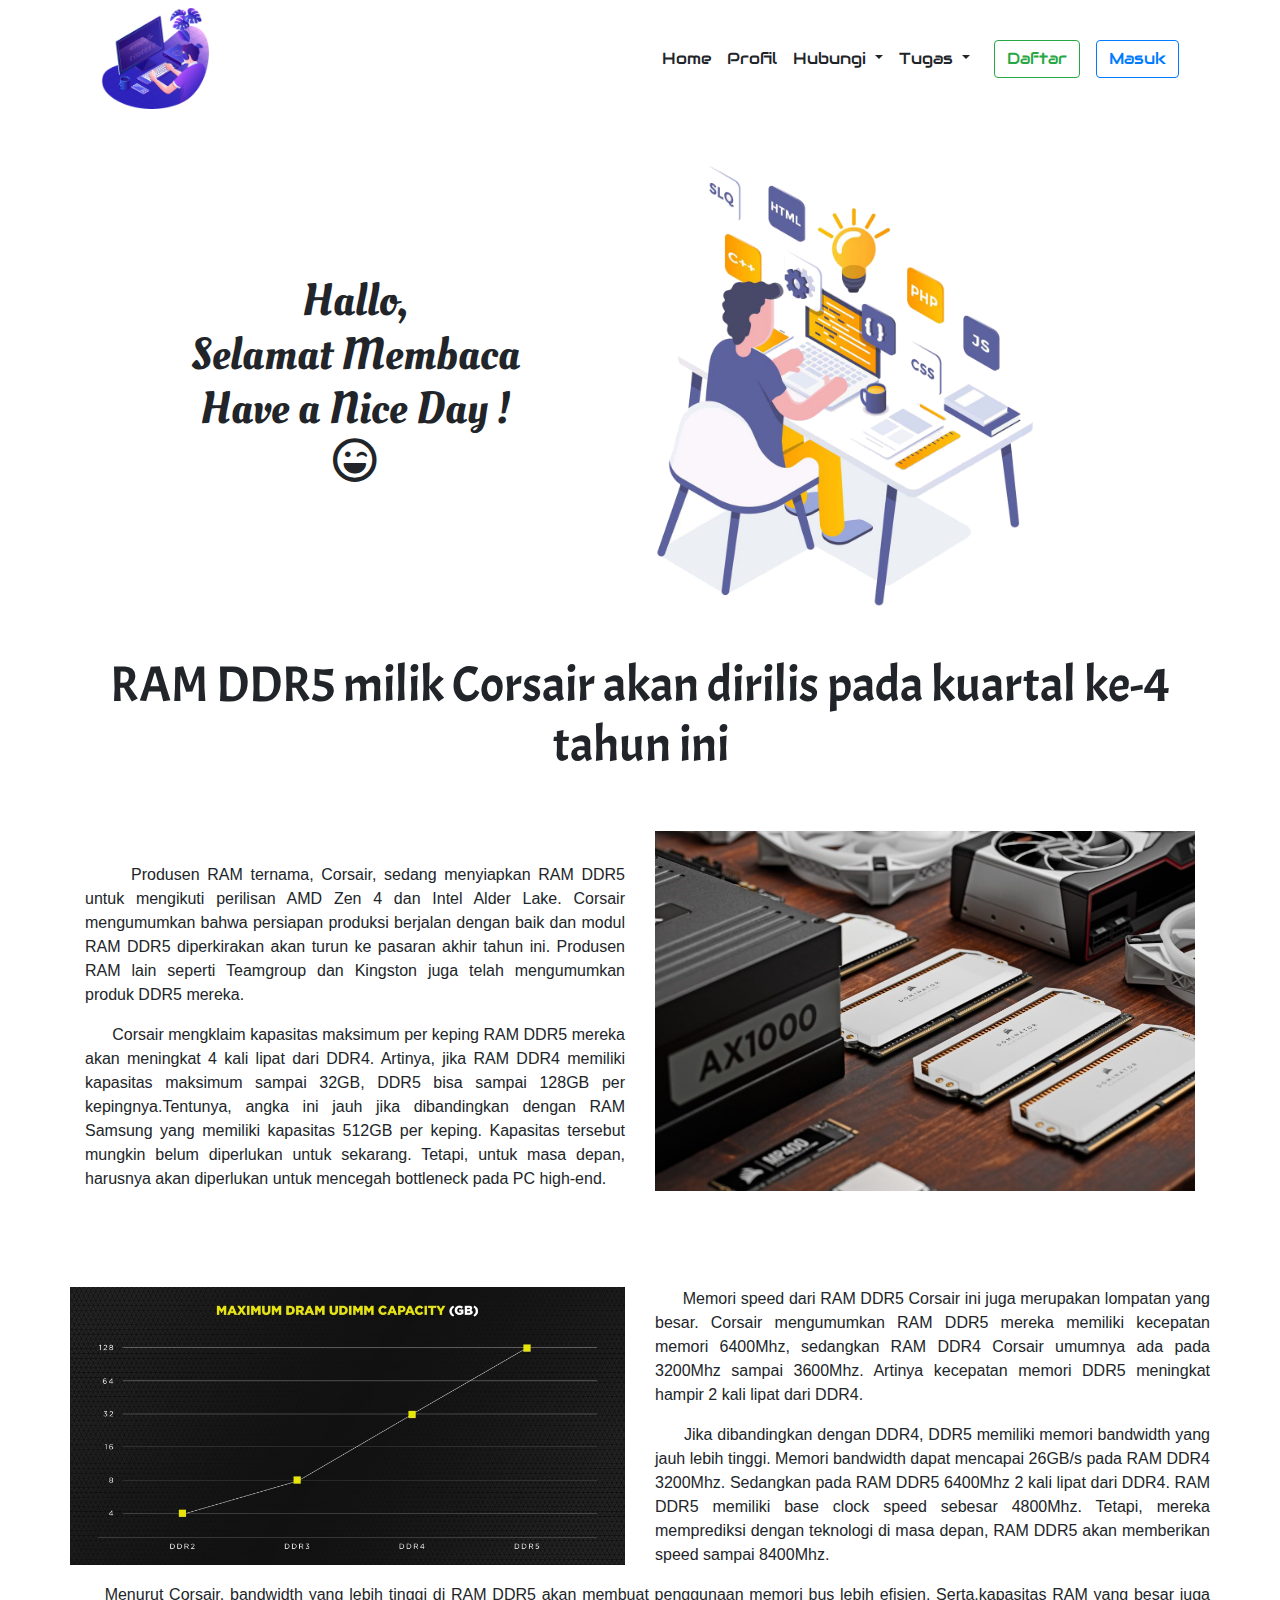
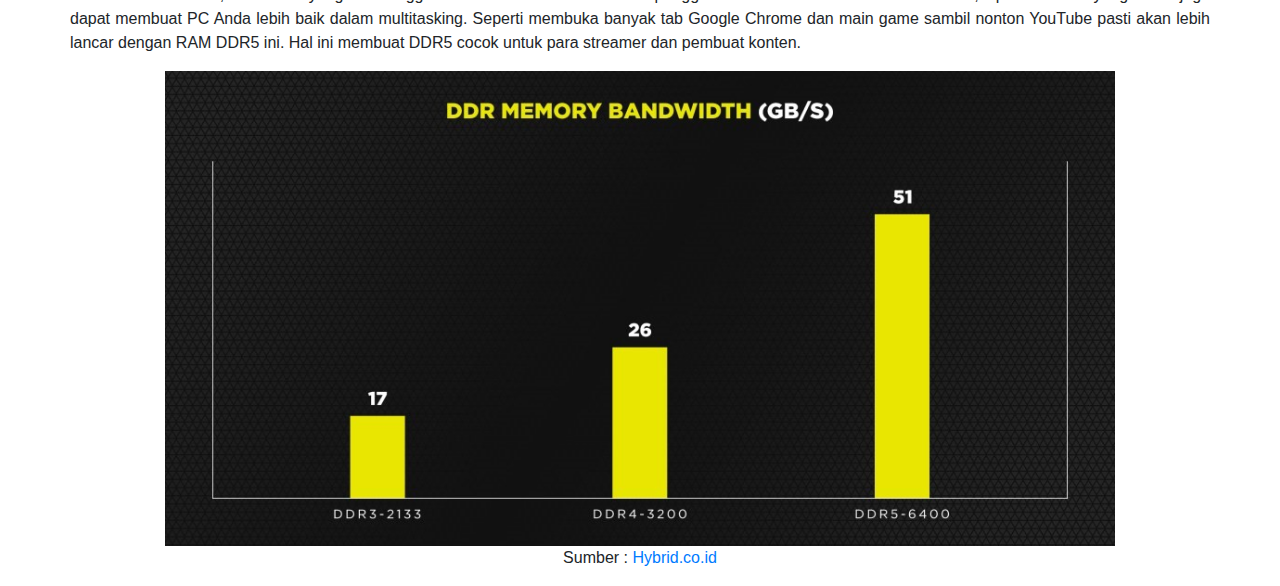
<file: Berita1/berita1.html>
<!DOCTYPE html>
<html lang="en">
<head>
    <meta charset="UTF-8">
    <meta http-equiv="X-UA-Compatible" content="IE=edge">
    <meta name="viewport" content="width=device-width, initial-scale=1.0">
    <title>Berita 1</title>
    <link rel="stylesheet" href="../css/bootstrap.css">
    <link rel="stylesheet" href="../fontawesome-free/css/all.css">
    <style>
        @import url('https://fonts.googleapis.com/css2?family=Acme&display=swap');
        @import url('https://fonts.googleapis.com/css2?family=Audiowide&display=swap');
        @import url('https://fonts.googleapis.com/css2?family=Oleo+Script:wght@700&display=swap');
</style>

</head>
<body>
    <!-- Nagivasi Bar -->
    <div class="container">
        <nav class="navbar navbar-expand-lg navbar-light bg-transparent" style="font-family: 'Audiowide', cursive;">
            <img src="../flat img/web2.png" width="10%" alt="Nav">
            <button class="navbar-toggler" type="button" data-toggle="collapse" data-target="#navbarSupportedContent" aria-controls="navbarSupportedContent" aria-expanded="false" aria-label="Toggle navigation">
                <i class="fas fa-sliders-h"></i>            
            </button>
        
            <div class="collapse navbar-collapse" id="navbarSupportedContent">
                <ul class="navbar-nav ml-auto">
                    <li class="nav-item active">
                        <a class="nav-link text-body" href="../index.html">Home <span class="sr-only">(current)</span></a>
                    </li>
                    <li class="nav-item">
                        <a class="nav-link text-body" href="https://febrizuladhari.github.io/TabelProfil/" target="_blank">Profil</a>
                    </li>
                    <li class="nav-item dropdown">
                        <a class="nav-link dropdown-toggle text-body" href="#" id="navbarDropdown" role="button" data-toggle="dropdown" aria-haspopup="true" aria-expanded="false">
                        Hubungi
                        </a>
                    <div class="dropdown-menu" aria-labelledby="navbarDropdown">
                        <a class="dropdown-item" href="https://www.instagram.com/febri_zuladhari" target="_blank"><i class="fab fa-instagram mr-3"></i>Instagram</a>   
                            <div class="dropdown-divider"></div>
                        <a class="dropdown-item" href="https://www.facebook.com/febri.zuladhari/" target="_blank"><i class="fab fa-facebook mr-3"></i>Facebook</a>
                            <div class="dropdown-divider"></div>
                        <a class="dropdown-item" href="http://bit.ly/2Bio9Zz" target="_blank"><i class="fab fa-whatsapp mr-3"></i>WhatsApp</a>
                            <div class="dropdown-divider"></div>
                        <a class="dropdown-item" href="https://t.me/febrizuladhari" target="_blank"><i class="fab fa-telegram mr-3"></i>Telegram</a>
                            <div class="dropdown-divider"></div>
                        <a class="dropdown-item" href="https://www.youtube.com/channel/UCs9i6SsXJyNT341D6JDXd1A" target="_blank"><i class="fab fa-youtube mr-3"></i>YouTube</a>
                            <div class="dropdown-divider"></div>
                        <a class="dropdown-item" href="mailto:febrizuladhari12345@gmail.com" target="_blank"><i class="fas fa-envelope-square mr-4"></i>Gmail</a>
                    </div>
                    </li>
                    <li class="nav-item dropdown mr-3">
                        <a class="nav-link dropdown-toggle text-body" href="#" id="navbarDropdown" role="button" data-toggle="dropdown" aria-haspopup="true" aria-expanded="false">
                        Tugas
                        </a>
                    <div class="dropdown-menu" aria-labelledby="navbarDropdown">
                        <a class="dropdown-item" href="https://febrizuladhari.github.io/TugasHTML1/" target="_blank"><i class="fas fa-check-circle mr-2"></i>Tugas 1</a>
                            <div class="dropdown-divider"></div>
                        <a class="dropdown-item" href="https://febrizuladhari.github.io/Tugas2CSS/" target="_blank"><i class="fas fa-check-circle mr-2"></i>Tugas 2</a>
                            <div class="dropdown-divider"></div>
                        <a class="dropdown-item" href="https://febrizuladhari.github.io/Tugas3JavaScript/" target="_blank"><i class="fas fa-check-circle mr-2"></i>Tugas 3</a>
                    </div>
                    </li>
                </ul>
                <a type="button" class="btn btn-outline-success" href="https://febrizuladhari.github.io/Tugas2CSS/" target="_blank">Daftar</a>
                <a tabindex="0" class="btn btn-outline-primary ml-3" role="button" data-toggle="popover" data-trigger="focus" title="Tolong Daftar Terlebih Dahulu">Masuk</a>
            </div>
        </nav>
    </div>

    <div class="container mt-5">
        <div class="row">
            <div class="col-lg-6 col-12 align-self-center text-center">
                <h1 style="font-family: 'Oleo Script', cursive; font-size: 45px">
                    Hallo, <br> Selamat Membaca <br> Have a Nice Day ! <br> <i class="far fa-laugh-wink"></i>
                </h1>
            </div>
            <div class="col-lg-6 col-12">
                <img src="../flat img/web5.png" width="70%" alt="Web">
            </div>
        </div>
    </div>


<!-- Berita 1-->
<div class="container mt-5">
    <div class="row text-center">
        <h1 style="font-family: 'Acme', sans-serif; font-size: 50px;">
            RAM DDR5 milik Corsair akan dirilis pada kuartal ke-4 tahun ini
        </h1>
    </div>
    <div class="row">
        <div class="col-lg-6 col-12 text-justify align-self-center">
            <p> &nbsp; &nbsp; &nbsp;
                Produsen RAM ternama, Corsair, sedang menyiapkan RAM DDR5 untuk mengikuti perilisan AMD Zen 4 dan Intel Alder Lake. Corsair mengumumkan bahwa persiapan produksi berjalan dengan  baik dan modul RAM DDR5 diperkirakan akan turun ke pasaran akhir tahun ini. Produsen RAM lain seperti Teamgroup dan Kingston juga telah mengumumkan produk DDR5 mereka. 
            </p>
            <p> &nbsp; &nbsp; &nbsp;
                Corsair mengklaim kapasitas maksimum per keping RAM DDR5 mereka akan meningkat 4 kali lipat dari DDR4. Artinya, jika RAM DDR4 memiliki kapasitas maksimum sampai 32GB, DDR5 bisa sampai 128GB per kepingnya.Tentunya, angka ini jauh jika dibandingkan dengan RAM Samsung yang memiliki kapasitas 512GB per keping. Kapasitas tersebut mungkin belum diperlukan untuk sekarang. Tetapi, untuk masa depan, harusnya akan diperlukan untuk mencegah bottleneck pada PC high-end.
            </p>
        </div>
    <div class="col-lg-6 col-12 mt-5">
        <img src="ddr5_1.jpg" class=”img-fluid"  width="100%" alt="DDR5">
        <br><br><br><br><br>
    </div>

    <div class="row">
        <div class="col-lg-6 col-12">
            <img src="ddr5_2.jpg" class=”img-fluid” width="100%" alt="DDR5">
        </div>
        <div class="col-lg-6 col-12 text-justify  align-self-center">
        <p> &nbsp; &nbsp; &nbsp;
            Memori speed dari RAM DDR5 Corsair ini juga merupakan lompatan yang besar. Corsair mengumumkan RAM DDR5 mereka memiliki kecepatan memori 6400Mhz, sedangkan RAM DDR4 Corsair umumnya ada pada 3200Mhz sampai 3600Mhz. Artinya kecepatan memori DDR5 meningkat hampir 2 kali lipat dari DDR4.
        </p>
        <p> &nbsp; &nbsp; &nbsp;
            Jika dibandingkan dengan DDR4, DDR5 memiliki memori bandwidth yang jauh lebih tinggi. Memori bandwidth dapat mencapai 26GB/s pada RAM DDR4 3200Mhz. Sedangkan pada RAM DDR5 6400Mhz 
            2 kali lipat dari DDR4. RAM DDR5 memiliki base clock speed sebesar 4800Mhz. Tetapi, mereka memprediksi dengan teknologi di masa depan, RAM DDR5 akan memberikan speed sampai 8400Mhz.
        </p>
        </div>
    </div>
    
    <div class="row">
        <div class="col-12 text-justify align-self-center">
            <p> &nbsp; &nbsp; &nbsp;
                Menurut Corsair, bandwidth yang lebih tinggi di RAM DDR5 akan membuat penggunaan memori bus lebih efisien. Serta,kapasitas RAM yang besar juga dapat membuat PC Anda lebih baik dalam multitasking. Seperti membuka banyak tab Google Chrome dan main game sambil nonton YouTube pasti akan lebih lancar dengan RAM DDR5 ini. Hal ini membuat DDR5 cocok untuk para streamer dan pembuat konten.
            </p>
        </div>
        <div class="col-lg-12 col-12 text-center">
            <img src="ddr5_3.jpg" class="img-fluid" width="950px" alt="DDR5">
            <p>
                Sumber : <a href="https://hybrid.co.id/" target="_blank">Hybrid.co.id</a>
            </p>
        </div>
</div>

    <script src="../js/jquery-3.6.0.min.js"></script>
    <script src="../js/bootstrap.js"></script>

</body>
</html>
</file>
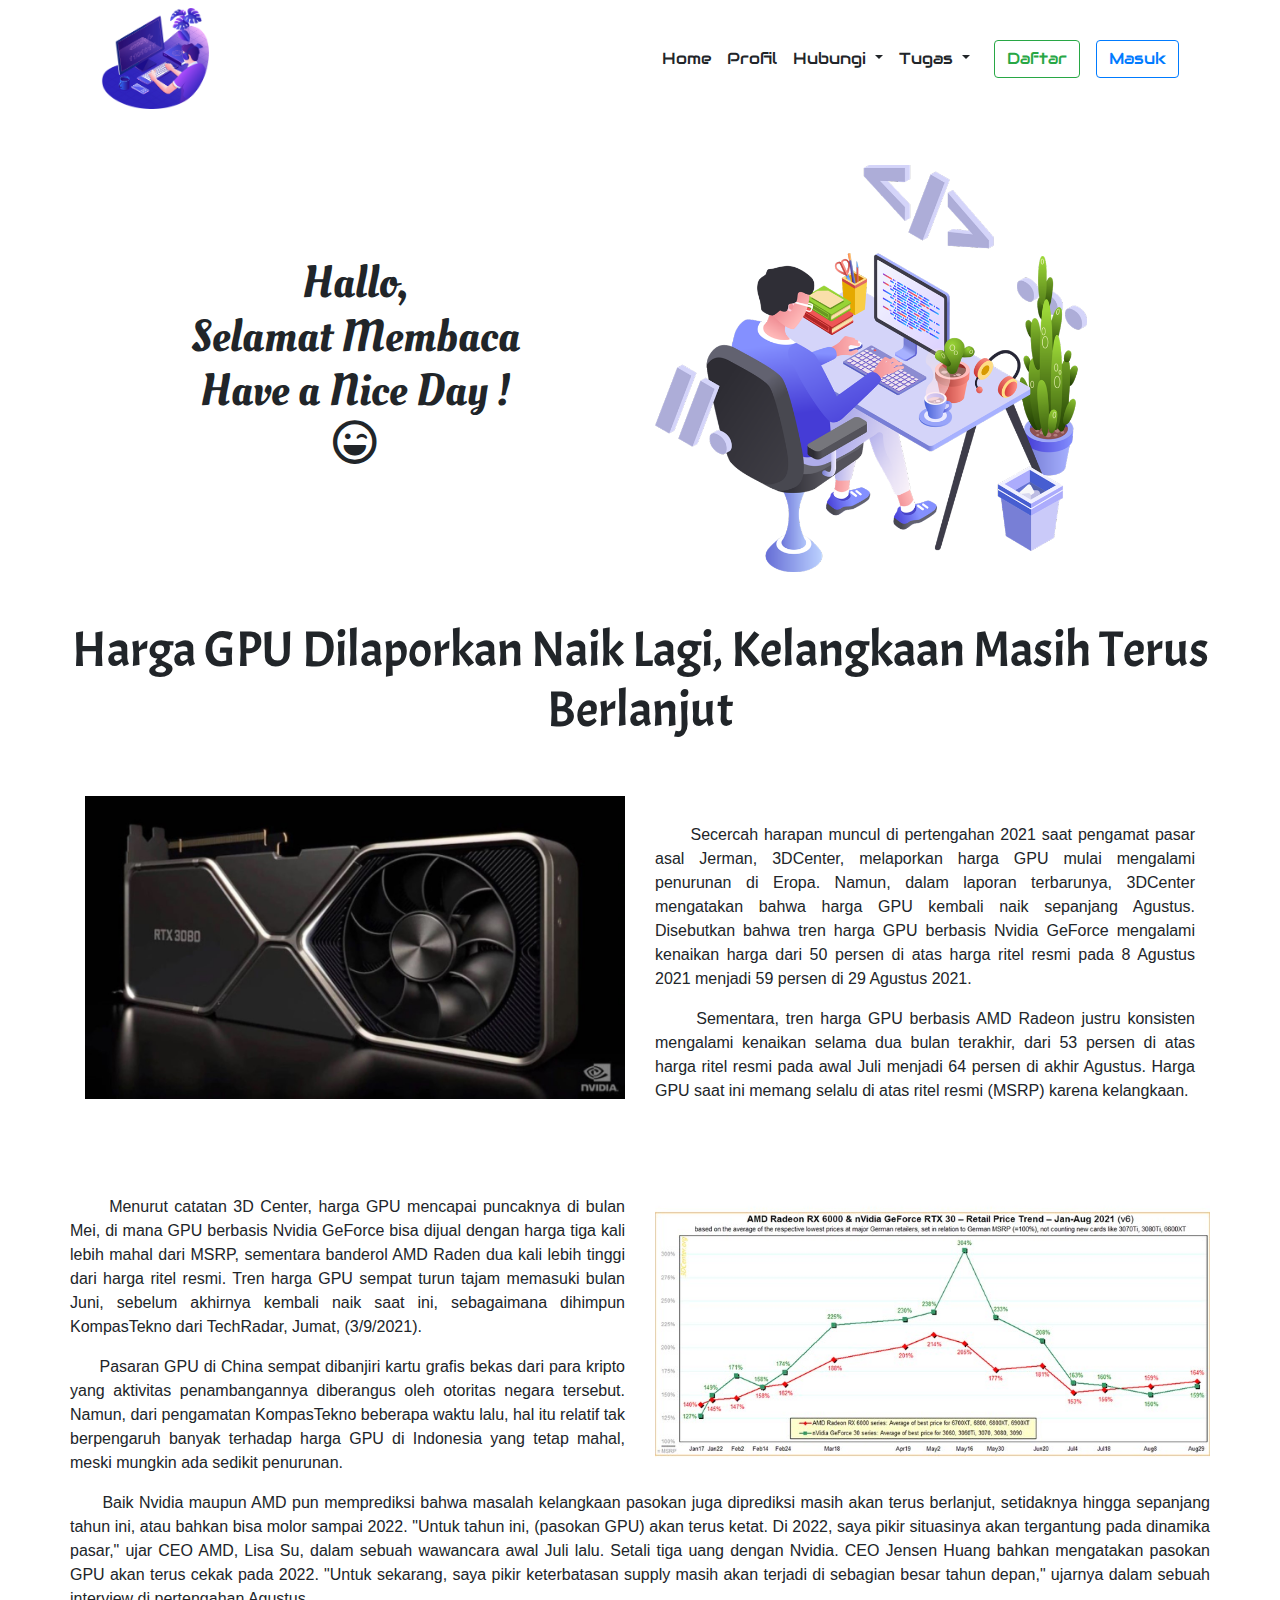
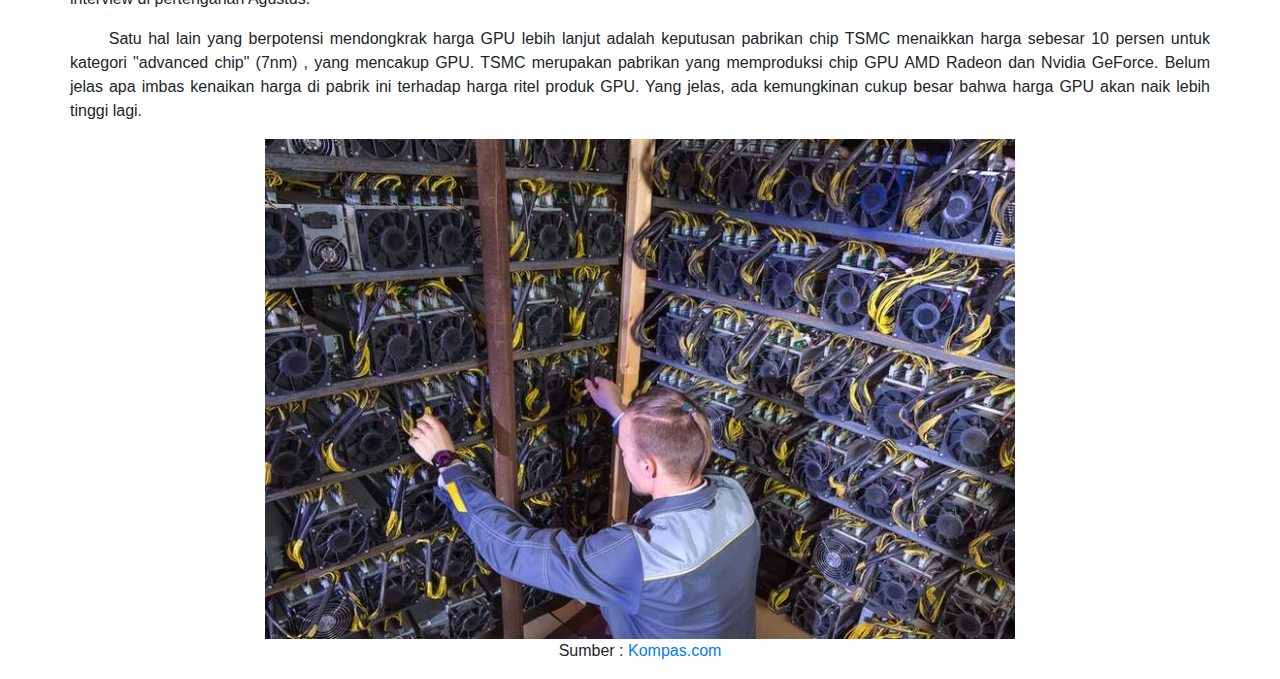
<file: Berita2/berita2.html>
<!DOCTYPE html>
<html lang="en">
<head>
    <meta charset="UTF-8">
    <meta http-equiv="X-UA-Compatible" content="IE=edge">
    <meta name="viewport" content="width=device-width, initial-scale=1.0">
    <title>Berita 2</title>
    <link rel="stylesheet" href="../css/bootstrap.css">
    <link rel="stylesheet" href="../fontawesome-free/css/all.css">
    <style>
        @import url('https://fonts.googleapis.com/css2?family=Acme&display=swap');
        @import url('https://fonts.googleapis.com/css2?family=Audiowide&display=swap');
        @import url('https://fonts.googleapis.com/css2?family=Oleo+Script:wght@700&display=swap');
    </style>
</head>
<body>
    <!-- Nagivasi Bar -->
    <div class="container">
        <nav class="navbar navbar-expand-lg navbar-light bg-transparent" style="font-family: 'Audiowide', cursive;">
            <img src="../flat img/web2.png" width="10%" alt="Nav">
            <button class="navbar-toggler" type="button" data-toggle="collapse" data-target="#navbarSupportedContent" aria-controls="navbarSupportedContent" aria-expanded="false" aria-label="Toggle navigation">
                <i class="fas fa-sliders-h"></i>            
            </button>
        
            <div class="collapse navbar-collapse" id="navbarSupportedContent">
                <ul class="navbar-nav ml-auto">
                    <li class="nav-item active">
                        <a class="nav-link text-body" href="../index.html">Home <span class="sr-only">(current)</span></a>
                    </li>
                    <li class="nav-item">
                        <a class="nav-link text-body" href="https://febrizuladhari.github.io/TabelProfil/" target="_blank">Profil</a>
                    </li>
                    <li class="nav-item dropdown">
                        <a class="nav-link dropdown-toggle text-body" href="#" id="navbarDropdown" role="button" data-toggle="dropdown" aria-haspopup="true" aria-expanded="false">
                        Hubungi
                        </a>
                    <div class="dropdown-menu" aria-labelledby="navbarDropdown">
                        <a class="dropdown-item" href="https://www.instagram.com/febri_zuladhari" target="_blank"><i class="fab fa-instagram mr-3"></i>Instagram</a>   
                            <div class="dropdown-divider"></div>
                        <a class="dropdown-item" href="https://www.facebook.com/febri.zuladhari/" target="_blank"><i class="fab fa-facebook mr-3"></i>Facebook</a>
                            <div class="dropdown-divider"></div>
                        <a class="dropdown-item" href="http://bit.ly/2Bio9Zz" target="_blank"><i class="fab fa-whatsapp mr-3"></i>WhatsApp</a>
                            <div class="dropdown-divider"></div>
                        <a class="dropdown-item" href="https://t.me/febrizuladhari" target="_blank"><i class="fab fa-telegram mr-3"></i>Telegram</a>
                            <div class="dropdown-divider"></div>
                        <a class="dropdown-item" href="https://www.youtube.com/channel/UCs9i6SsXJyNT341D6JDXd1A" target="_blank"><i class="fab fa-youtube mr-3"></i>YouTube</a>
                            <div class="dropdown-divider"></div>
                        <a class="dropdown-item" href="mailto:febrizuladhari12345@gmail.com" target="_blank"><i class="fas fa-envelope-square mr-4"></i>Gmail</a>
                    </div>
                    </li>
                    <li class="nav-item dropdown mr-3">
                        <a class="nav-link dropdown-toggle text-body" href="#" id="navbarDropdown" role="button" data-toggle="dropdown" aria-haspopup="true" aria-expanded="false">
                        Tugas
                        </a>
                    <div class="dropdown-menu" aria-labelledby="navbarDropdown">
                        <a class="dropdown-item" href="https://febrizuladhari.github.io/TugasHTML1/" target="_blank"><i class="fas fa-check-circle mr-2"></i>Tugas 1</a>
                            <div class="dropdown-divider"></div>
                        <a class="dropdown-item" href="https://febrizuladhari.github.io/Tugas2CSS/" target="_blank"><i class="fas fa-check-circle mr-2"></i>Tugas 2</a>
                            <div class="dropdown-divider"></div>
                        <a class="dropdown-item" href="https://febrizuladhari.github.io/Tugas3JavaScript/" target="_blank"><i class="fas fa-check-circle mr-2"></i>Tugas 3</a>
                    </div>
                    </li>
                </ul>
                <a type="button" class="btn btn-outline-success" href="https://febrizuladhari.github.io/Tugas2CSS/" target="_blank">Daftar</a>
                <a tabindex="0" class="btn btn-outline-primary ml-3" role="button" data-toggle="popover" data-trigger="focus" title="Tolong Daftar Terlebih Dahulu">Masuk</a>
            </div>
        </nav>
    </div>

    <div class="container mt-5">
        <div class="row">
            <div class="col-lg-6 col-12 align-self-center text-center">
                <h1 style="font-family: 'Oleo Script', cursive; font-size: 45px">
                    Hallo, <br> Selamat Membaca <br> Have a Nice Day ! <br> <i class="far fa-laugh-wink"></i>
                </h1>
            </div>
            <div class="col-lg-6 col-12">
                <img src="../flat img/web1.png" width="80%" alt="Web">
            </div>
        </div>
    </div>


<!-- Berita 2-->
<div class="container mt-5">
    <div class="row text-center">
        <h1 style="font-family: 'Acme', sans-serif; font-size: 50px;">
            Harga GPU Dilaporkan Naik Lagi, Kelangkaan Masih Terus Berlanjut
        </h1>
    </div>
    <div class="row">
        <div class="col-lg-6 col-12 mt-5">
            <img src="vga2.jpg" class=”img-fluid"  width="100%" alt="VGA Card">
            <br><br><br><br><br>
        </div>
        <div class="col-lg-6 col-12 text-justify align-self-center">
            <p> &nbsp; &nbsp; &nbsp;
                Secercah harapan muncul di pertengahan 2021 saat pengamat pasar asal Jerman, 3DCenter, melaporkan harga GPU mulai mengalami penurunan di Eropa. Namun, dalam laporan terbarunya, 3DCenter mengatakan bahwa harga GPU kembali naik sepanjang Agustus. Disebutkan bahwa tren harga GPU berbasis Nvidia GeForce mengalami kenaikan harga dari 50 persen di atas harga ritel resmi pada 8 Agustus 2021 menjadi 59 persen di 29 Agustus 2021.
            </p>
            <p> &nbsp; &nbsp; &nbsp;
                Sementara, tren harga GPU berbasis AMD Radeon justru konsisten mengalami kenaikan selama dua bulan terakhir, dari 53 persen di atas harga ritel resmi pada awal Juli menjadi 64 persen di akhir Agustus. Harga GPU saat ini memang selalu di atas ritel resmi (MSRP) karena kelangkaan.
            </p>
        </div>

    <div class="row">
        <div class="col-lg-6 col-12 text-justify align-self-center">
        <p> &nbsp; &nbsp; &nbsp;
            Menurut catatan 3D Center, harga GPU mencapai puncaknya di bulan Mei, di mana GPU berbasis Nvidia GeForce bisa dijual dengan harga tiga kali lebih mahal dari MSRP, sementara banderol AMD Raden dua kali lebih tinggi dari harga ritel resmi. Tren harga GPU sempat turun tajam memasuki bulan Juni, sebelum akhirnya kembali naik saat ini, sebagaimana dihimpun KompasTekno dari TechRadar, Jumat, (3/9/2021).
        </p>
        <p> &nbsp; &nbsp; &nbsp;
            Pasaran GPU di China sempat dibanjiri kartu grafis bekas dari para kripto yang aktivitas penambangannya diberangus oleh otoritas negara tersebut. Namun, dari pengamatan KompasTekno beberapa waktu lalu, hal itu relatif tak berpengaruh banyak terhadap harga GPU di Indonesia yang tetap mahal, meski mungkin ada sedikit penurunan.
        </p>
        </div>
        <div class="col-lg-6 col-12">
            <img src="vga3.jpg" class=”img-fluid” width="100%" alt="Capacity">
        </div>
    </div>
    
    <div class="row">
        <div class="col-12 text-justify align-self-center">
            <p> &nbsp; &nbsp; &nbsp;
                Baik Nvidia maupun AMD pun memprediksi bahwa masalah kelangkaan pasokan juga diprediksi masih akan terus berlanjut, setidaknya hingga sepanjang tahun ini, atau bahkan bisa molor sampai 2022. "Untuk tahun ini, (pasokan GPU) akan terus ketat. Di 2022, saya pikir situasinya akan tergantung pada dinamika pasar," ujar CEO AMD, Lisa Su, dalam sebuah wawancara awal Juli lalu. Setali tiga uang dengan Nvidia. CEO Jensen Huang bahkan mengatakan pasokan GPU akan terus cekak pada 2022. "Untuk sekarang, saya pikir keterbatasan supply masih akan terjadi di sebagian besar tahun depan," ujarnya dalam sebuah interview di pertengahan Agustus.
            </p>
            <p> &nbsp; &nbsp; &nbsp;
                Satu hal lain yang berpotensi mendongkrak harga GPU lebih lanjut adalah keputusan pabrikan chip TSMC menaikkan harga sebesar 10 persen untuk kategori "advanced chip" (7nm) , yang mencakup GPU. TSMC merupakan pabrikan yang memproduksi chip GPU AMD Radeon dan Nvidia GeForce. Belum jelas apa imbas kenaikan harga di pabrik ini terhadap harga ritel produk GPU. Yang jelas, ada kemungkinan cukup besar bahwa harga GPU akan naik lebih tinggi lagi.
            </p>
        </div>
        <div class="col-lg-12 col-12 text-center">
            <img src="vga4.jpg" class="img-fluid" width="750px" alt="Bandwidth">
            <p>
                Sumber : <a href="https://www.kompas.com/" target="_blank">Kompas.com</a>
            </p>
        </div>
</div>

    <script src="../js/jquery-3.6.0.min.js"></script>
    <script src="../js/bootstrap.js"></script>

</body>
</html>
</file>
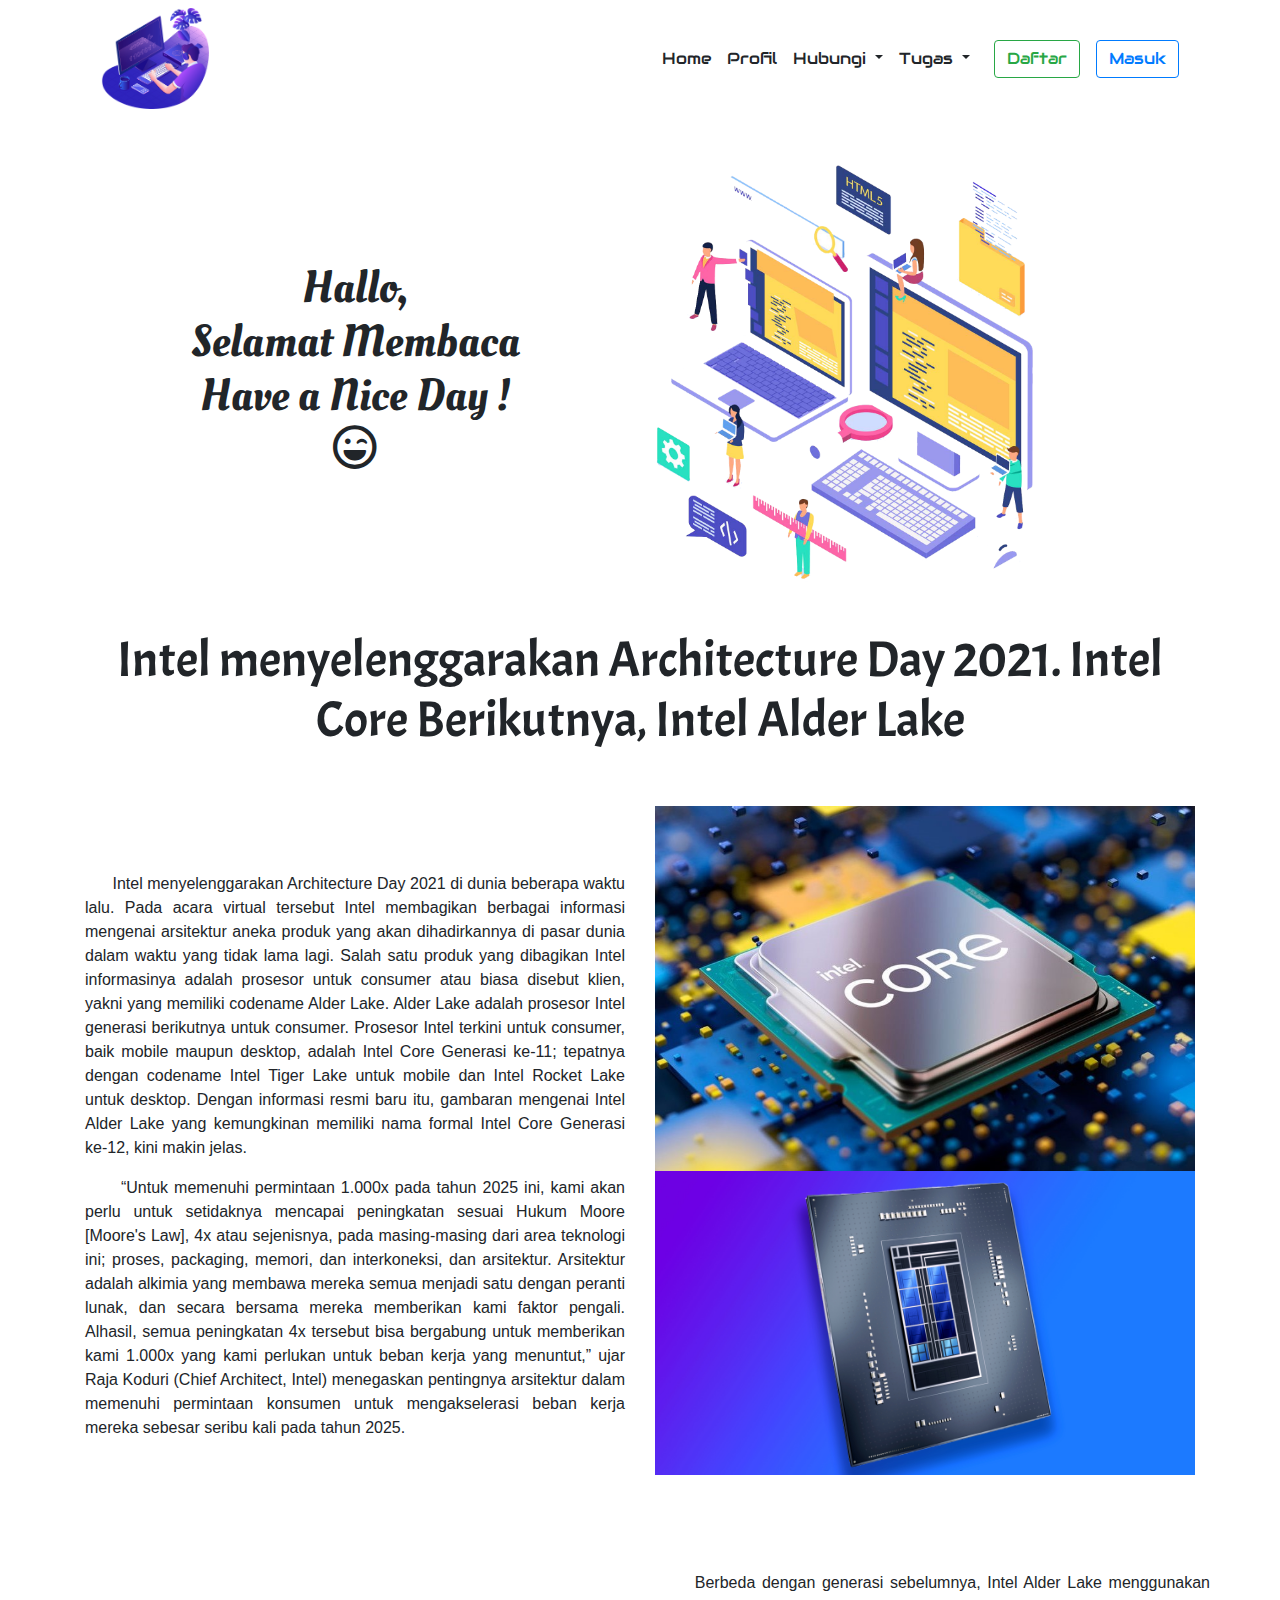
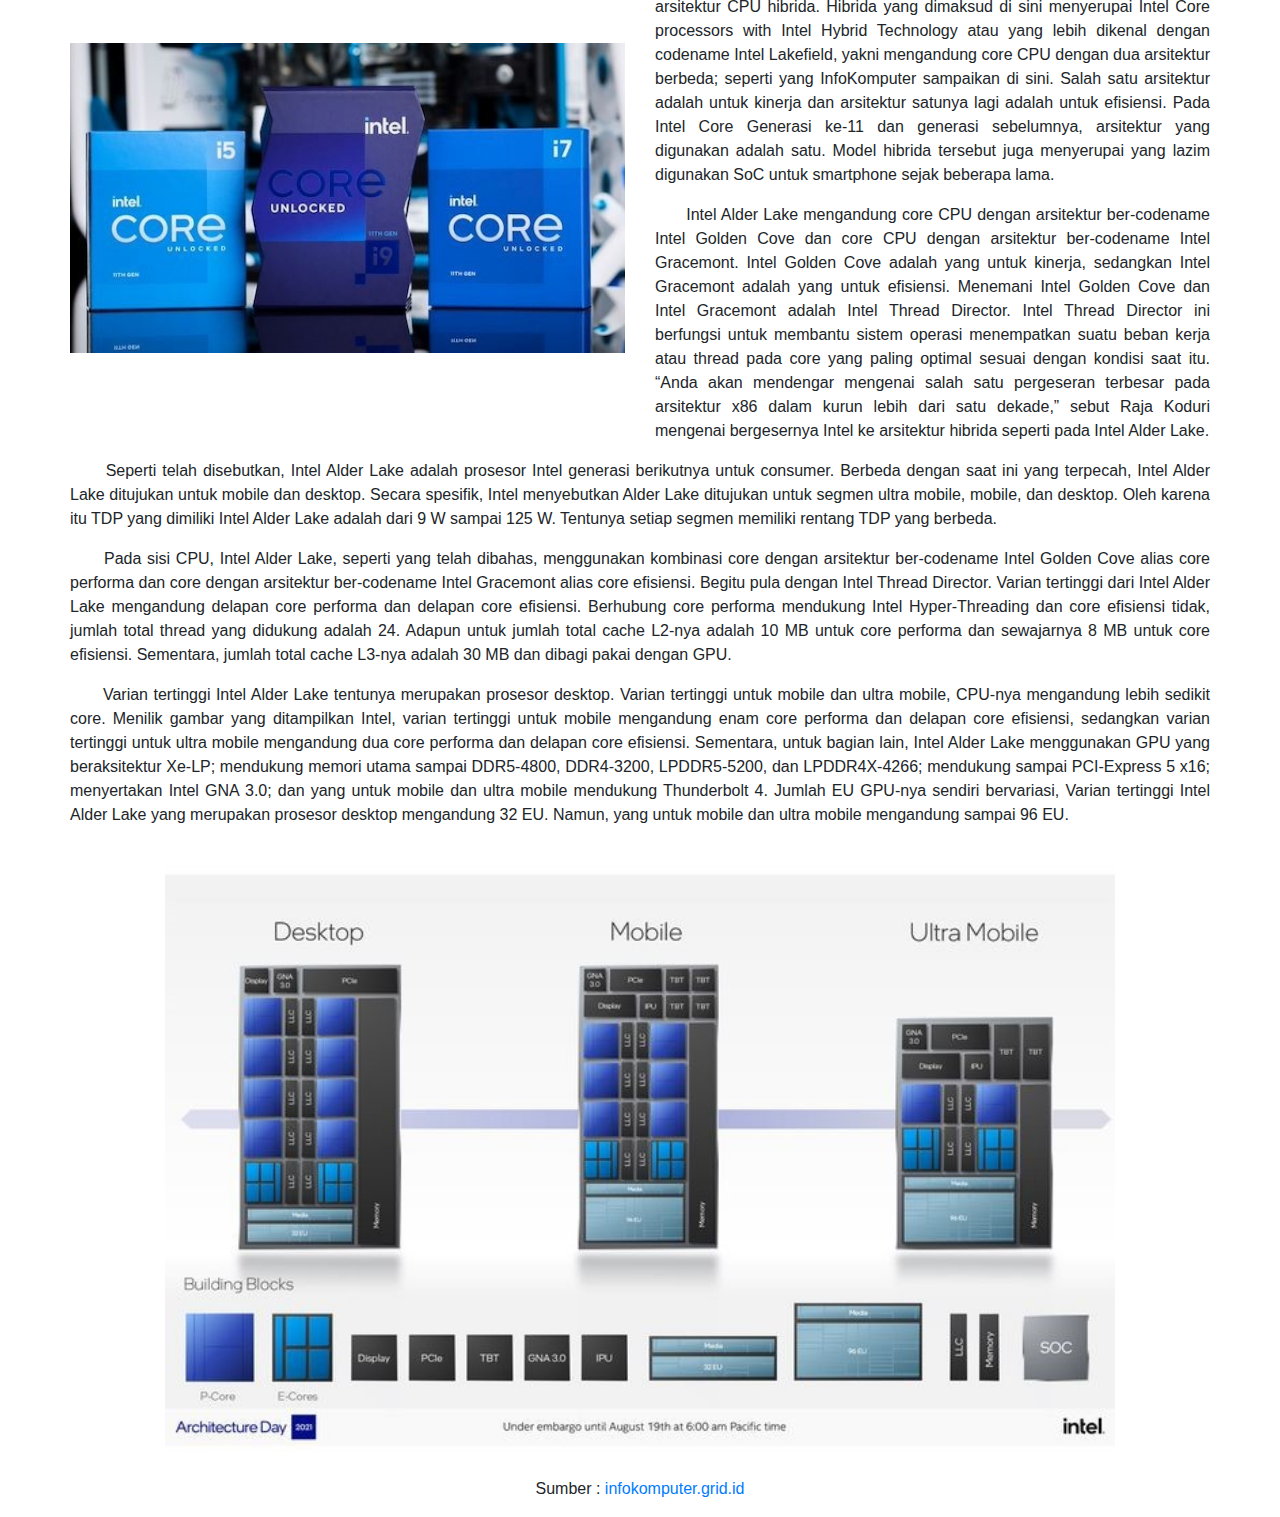
<file: Berita3/berita3.html>
<!DOCTYPE html>
<html lang="en">
<head>
    <meta charset="UTF-8">
    <meta http-equiv="X-UA-Compatible" content="IE=edge">
    <meta name="viewport" content="width=device-width, initial-scale=1.0">
    <title>Berita 3</title>
    <link rel="stylesheet" href="../css/bootstrap.css">
    <link rel="stylesheet" href="../fontawesome-free/css/all.css">
    <style>
        @import url('https://fonts.googleapis.com/css2?family=Acme&display=swap');
        @import url('https://fonts.googleapis.com/css2?family=Audiowide&display=swap');
        @import url('https://fonts.googleapis.com/css2?family=Oleo+Script:wght@700&display=swap');
    </style>
</head>
<body>
    <!-- Nagivasi Bar -->
    <div class="container">
        <nav class="navbar navbar-expand-lg navbar-light bg-transparent" style="font-family: 'Audiowide', cursive;">
            <img src="../flat img/web2.png" width="10%" alt="Nav">
            <button class="navbar-toggler" type="button" data-toggle="collapse" data-target="#navbarSupportedContent" aria-controls="navbarSupportedContent" aria-expanded="false" aria-label="Toggle navigation">
                <i class="fas fa-sliders-h"></i>            
            </button>
        
            <div class="collapse navbar-collapse" id="navbarSupportedContent">
                <ul class="navbar-nav ml-auto">
                    <li class="nav-item active">
                        <a class="nav-link text-body" href="../index.html">Home <span class="sr-only">(current)</span></a>
                    </li>
                    <li class="nav-item">
                        <a class="nav-link text-body" href="https://febrizuladhari.github.io/TabelProfil/" target="_blank">Profil</a>
                    </li>
                    <li class="nav-item dropdown">
                        <a class="nav-link dropdown-toggle text-body" href="#" id="navbarDropdown" role="button" data-toggle="dropdown" aria-haspopup="true" aria-expanded="false">
                        Hubungi
                        </a>
                    <div class="dropdown-menu" aria-labelledby="navbarDropdown">
                        <a class="dropdown-item" href="https://www.instagram.com/febri_zuladhari" target="_blank"><i class="fab fa-instagram mr-3"></i>Instagram</a>   
                            <div class="dropdown-divider"></div>
                        <a class="dropdown-item" href="https://www.facebook.com/febri.zuladhari/" target="_blank"><i class="fab fa-facebook mr-3"></i>Facebook</a>
                            <div class="dropdown-divider"></div>
                        <a class="dropdown-item" href="http://bit.ly/2Bio9Zz" target="_blank"><i class="fab fa-whatsapp mr-3"></i>WhatsApp</a>
                            <div class="dropdown-divider"></div>
                        <a class="dropdown-item" href="https://t.me/febrizuladhari" target="_blank"><i class="fab fa-telegram mr-3"></i>Telegram</a>
                            <div class="dropdown-divider"></div>
                        <a class="dropdown-item" href="https://www.youtube.com/channel/UCs9i6SsXJyNT341D6JDXd1A" target="_blank"><i class="fab fa-youtube mr-3"></i>YouTube</a>
                            <div class="dropdown-divider"></div>
                        <a class="dropdown-item" href="mailto:febrizuladhari12345@gmail.com" target="_blank"><i class="fas fa-envelope-square mr-4"></i>Gmail</a>
                    </div>
                    </li>
                    <li class="nav-item dropdown mr-3">
                        <a class="nav-link dropdown-toggle text-body" href="#" id="navbarDropdown" role="button" data-toggle="dropdown" aria-haspopup="true" aria-expanded="false">
                        Tugas
                        </a>
                    <div class="dropdown-menu" aria-labelledby="navbarDropdown">
                        <a class="dropdown-item" href="https://febrizuladhari.github.io/TugasHTML1/" target="_blank"><i class="fas fa-check-circle mr-2"></i>Tugas 1</a>
                            <div class="dropdown-divider"></div>
                        <a class="dropdown-item" href="https://febrizuladhari.github.io/Tugas2CSS/" target="_blank"><i class="fas fa-check-circle mr-2"></i>Tugas 2</a>
                            <div class="dropdown-divider"></div>
                        <a class="dropdown-item" href="https://febrizuladhari.github.io/Tugas3JavaScript/" target="_blank"><i class="fas fa-check-circle mr-2"></i>Tugas 3</a>
                    </div>
                    </li>
                </ul>
                <a type="button" class="btn btn-outline-success" href="https://febrizuladhari.github.io/Tugas2CSS/" target="_blank">Daftar</a>
                <a tabindex="0" class="btn btn-outline-primary ml-3" role="button" data-toggle="popover" data-trigger="focus" title="Tolong Daftar Terlebih Dahulu">Masuk</a>
            </div>
        </nav>
    </div>

    <div class="container mt-5">
        <div class="row">
            <div class="col-lg-6 col-12 align-self-center text-center">
                <h1 style="font-family: 'Oleo Script', cursive; font-size: 45px">
                    Hallo, <br> Selamat Membaca <br> Have a Nice Day ! <br> <i class="far fa-laugh-wink"></i>
                </h1>
            </div>
            <div class="col-lg-6 col-12">
                <img src="../flat img/web6.png" width="70%" alt="Web">
            </div>
        </div>
    </div>


<!-- Berita 3-->
<div class="container mt-5">
    <div class="row text-center">
        <h1 style="font-family: 'Acme', sans-serif; font-size: 50px;">
            Intel menyelenggarakan Architecture Day 2021. Intel Core Berikutnya, Intel Alder Lake        
        </h1>
    </div>
    <div class="row">
        <div class="col-lg-6 col-12 text-justify align-self-center">
            <p> &nbsp; &nbsp; &nbsp;
                Intel menyelenggarakan Architecture Day 2021 di dunia beberapa waktu lalu. Pada acara virtual tersebut Intel membagikan berbagai informasi mengenai arsitektur aneka produk yang akan dihadirkannya di pasar dunia dalam waktu yang tidak lama lagi. Salah satu produk yang dibagikan Intel informasinya adalah prosesor untuk consumer atau biasa disebut klien, yakni yang memiliki codename Alder Lake. Alder Lake adalah prosesor Intel generasi berikutnya untuk consumer. Prosesor Intel terkini untuk consumer, baik mobile maupun desktop, adalah Intel Core Generasi ke-11; tepatnya dengan codename Intel Tiger Lake untuk mobile dan Intel Rocket Lake untuk desktop. Dengan informasi resmi baru itu, gambaran mengenai Intel Alder Lake yang kemungkinan memiliki nama formal Intel Core Generasi ke-12, kini makin jelas.            
            </p>
            <p> &nbsp; &nbsp; &nbsp;
                “Untuk memenuhi permintaan 1.000x pada tahun 2025 ini, kami akan perlu untuk setidaknya mencapai peningkatan sesuai Hukum Moore [Moore's Law], 4x atau sejenisnya, pada masing-masing dari area teknologi ini; proses, packaging, memori, dan interkoneksi, dan arsitektur. Arsitektur adalah alkimia yang membawa mereka semua menjadi satu dengan peranti lunak, dan secara bersama mereka memberikan kami faktor pengali. Alhasil, semua peningkatan 4x tersebut bisa bergabung untuk memberikan kami 1.000x yang kami perlukan untuk beban kerja yang menuntut,” ujar Raja Koduri (Chief Architect, Intel) menegaskan pentingnya arsitektur dalam memenuhi permintaan konsumen untuk mengakselerasi beban kerja mereka sebesar seribu kali pada tahun 2025.
            </p>
        </div>
    <div class="col-lg-6 col-12 mt-5">
        <img src="intel1.jpg" class=”img-fluid" width="100%" alt="Intel">
        <img src="intel4.jpg" class=”img-fluid" width="100%" alt="Intel">
        <br><br><br><br><br>
    </div>

    <div class="row">
        <div class="col-lg-6 col-12"> <br><br><br>
            <img src="intel2.jpg" class=”img-fluid” width="100%" alt="Intel">
        </div>
        <div class="col-lg-6 col-12 text-justify align-self-center">
        <p> &nbsp; &nbsp; &nbsp;
            Berbeda dengan generasi sebelumnya, Intel Alder Lake menggunakan arsitektur CPU hibrida. Hibrida yang dimaksud di sini menyerupai Intel Core processors with Intel Hybrid Technology atau yang lebih dikenal dengan codename Intel Lakefield, yakni mengandung core CPU dengan dua arsitektur berbeda; seperti yang InfoKomputer sampaikan di sini. Salah satu arsitektur adalah untuk kinerja dan arsitektur satunya lagi adalah untuk efisiensi. Pada Intel Core Generasi ke-11 dan generasi sebelumnya, arsitektur yang digunakan adalah satu. Model hibrida tersebut juga menyerupai yang lazim digunakan SoC untuk smartphone sejak beberapa lama.
        </p>
        <p> &nbsp; &nbsp; &nbsp;
            Intel Alder Lake mengandung core CPU dengan arsitektur ber-codename Intel Golden Cove dan core CPU dengan arsitektur ber-codename Intel Gracemont. Intel Golden Cove adalah yang untuk kinerja, sedangkan Intel Gracemont adalah yang untuk efisiensi. Menemani Intel Golden Cove dan Intel Gracemont adalah Intel Thread Director. Intel Thread Director ini berfungsi untuk membantu sistem operasi menempatkan suatu beban kerja atau thread pada core yang paling optimal sesuai dengan kondisi saat itu. “Anda akan mendengar mengenai salah satu pergeseran terbesar pada arsitektur x86 dalam kurun lebih dari satu dekade,” sebut Raja Koduri mengenai bergesernya Intel ke arsitektur hibrida seperti pada Intel Alder Lake.
        </p>
        </div>
    </div>
    
    <div class="row">
        <div class="col-12 text-justify align-self-center">
            <p> &nbsp; &nbsp; &nbsp;
                Seperti telah disebutkan, Intel Alder Lake adalah prosesor Intel generasi berikutnya untuk consumer. Berbeda dengan saat ini yang terpecah, Intel Alder Lake ditujukan untuk mobile dan desktop. Secara spesifik, Intel menyebutkan Alder Lake ditujukan untuk segmen ultra mobile, mobile, dan desktop. Oleh karena itu TDP yang dimiliki Intel Alder Lake adalah dari 9 W sampai 125 W. Tentunya setiap segmen memiliki rentang TDP yang berbeda.
            </p>
            <p> &nbsp; &nbsp; &nbsp;
                Pada sisi CPU, Intel Alder Lake, seperti yang telah dibahas, menggunakan kombinasi core dengan arsitektur ber-codename Intel Golden Cove alias core performa dan core dengan arsitektur ber-codename Intel Gracemont alias core efisiensi. Begitu pula dengan Intel Thread Director. Varian tertinggi dari Intel Alder Lake mengandung delapan core performa dan delapan core efisiensi. Berhubung core performa mendukung Intel Hyper-Threading dan core efisiensi tidak, jumlah total thread yang didukung adalah 24. Adapun untuk jumlah total cache L2-nya adalah 10 MB untuk core performa dan sewajarnya 8 MB untuk core efisiensi. Sementara, jumlah total cache L3-nya adalah 30 MB dan dibagi pakai dengan GPU.
            </p>
            <p> &nbsp; &nbsp; &nbsp;
                Varian tertinggi Intel Alder Lake tentunya merupakan prosesor desktop. Varian tertinggi untuk mobile dan ultra mobile, CPU-nya mengandung lebih sedikit core. Menilik gambar yang ditampilkan Intel, varian tertinggi untuk mobile mengandung enam core performa dan delapan core efisiensi, sedangkan varian tertinggi untuk ultra mobile mengandung dua core performa dan delapan core efisiensi. Sementara, untuk bagian lain, Intel Alder Lake menggunakan GPU yang beraksitektur Xe-LP; mendukung memori utama sampai DDR5-4800, DDR4-3200, LPDDR5-5200, dan LPDDR4X-4266; mendukung sampai PCI-Express 5 x16; menyertakan Intel GNA 3.0; dan yang untuk mobile dan ultra mobile mendukung Thunderbolt 4. Jumlah EU GPU-nya sendiri bervariasi, Varian tertinggi Intel Alder Lake yang merupakan prosesor desktop mengandung 32 EU. Namun, yang untuk mobile dan ultra mobile mengandung sampai 96 EU.
            </p>
        </div>
        <div class="col-lg-12 col-12 text-center">
            <img src="intel3.jpg" class="img-fluid" width="950px" alt="Intel">
            <p>
                Sumber : <a href="https://infokomputer.grid.id/" target="_blank">infokomputer.grid.id</a>
            </p>
        </div>
</div>

    <script src="../js/jquery-3.6.0.min.js"></script>
    <script src="../js/bootstrap.js"></script>

</body>
</html>
</file>
